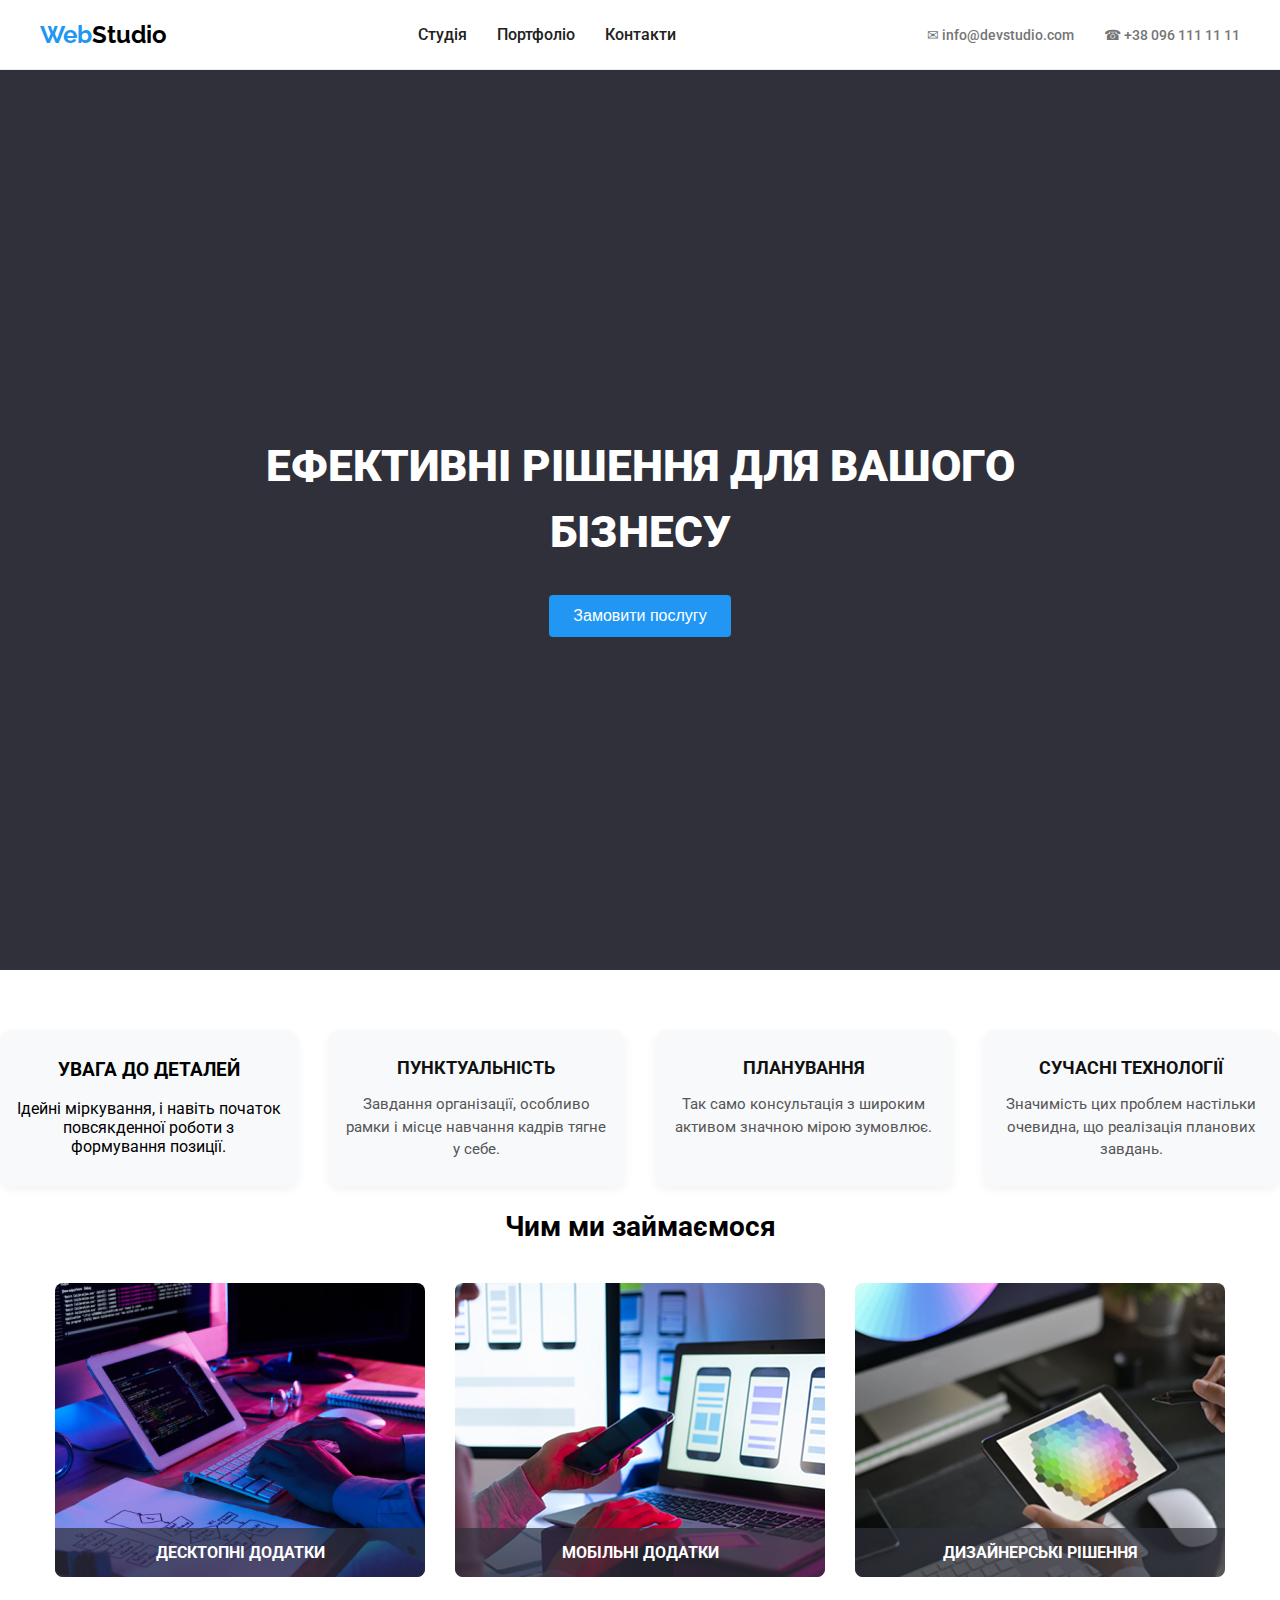
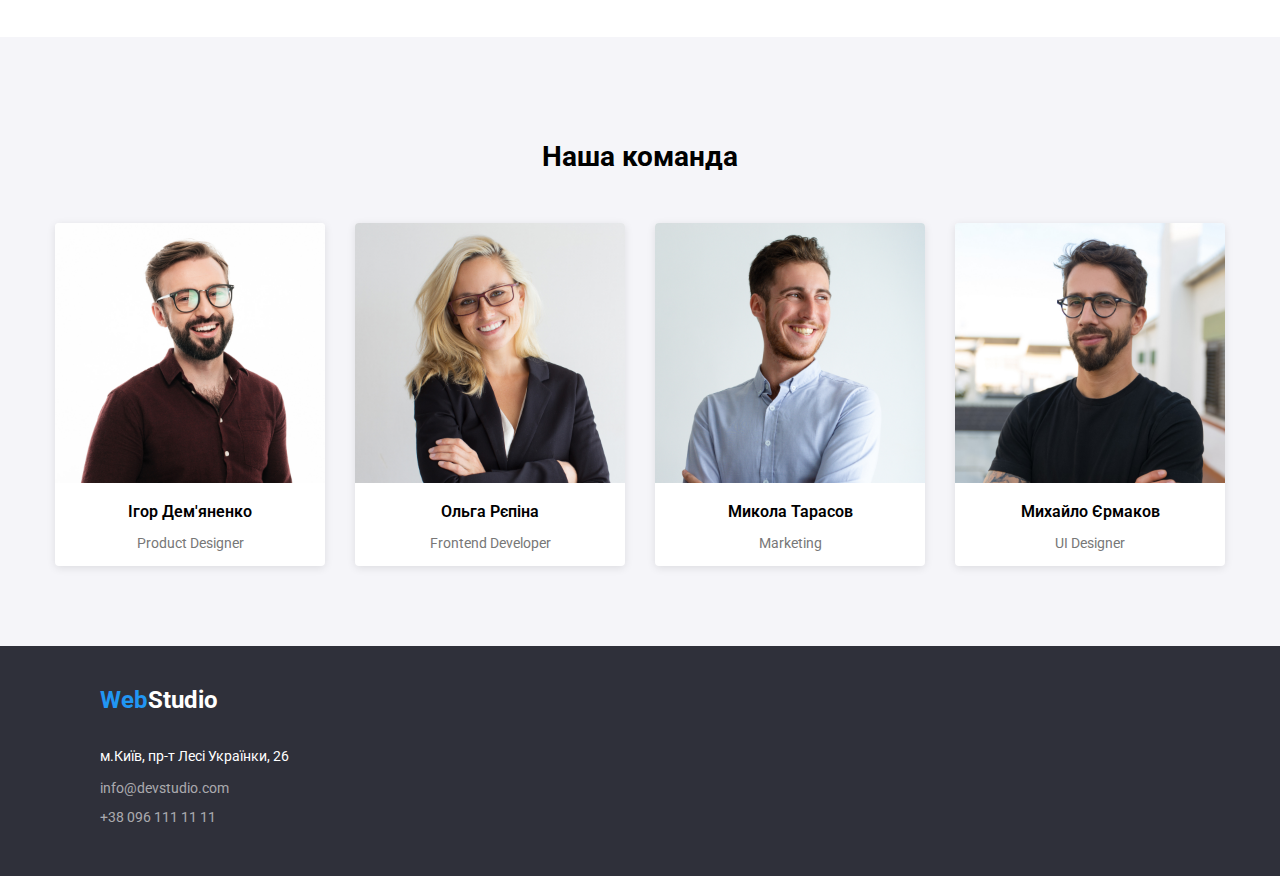
<file: index.html>
<!DOCTYPE html>
<html lang="uk">

<head>
    <meta charset="UTF-8" />
    <meta name="viewport" content="width=device-width, initial-scale=1.0" />
    <title>WebStudio</title>
    <link rel="preconnect" href="https://fonts.googleapis.com" />
    <link rel="preconnect" href="https://fonts.gstatic.com" crossorigin />
    <link
        href="https://fonts.googleapis.com/css2?family=Raleway:wght@700&family=Roboto:ital,wdth,wght@0,75..100,100..900;1,75..100,100..900&display=swap"
        rel="stylesheet" />
    <link rel="stylesheet" href="./style/style.css" />
</head>

<body>
    <header class="header">
    <div class="container header__container">
      <a href="#" class="logo"><span class="logo--blue">Web</span>Studio</a>

      <nav class="nav">
        <ul class="nav__list">
          <li><a href="#" class="nav__link active">Студія</a></li>
          <li><a href="#" class="nav__link">Портфоліо</a></li>
          <li><a href="#" class="nav__link">Контакти</a></li>
        </ul>
      </nav>

      <ul class="contacts">
        <li>
          <a href="mailto:info@devstudio.com" class="contact__link">
            ✉ info@devstudio.com
          </a>
        </li>
        <li>
          <a href="tel:+380961111111" class="contact__link">
            ☎ +38 096 111 11 11
          </a>
        </li>
      </ul>
    </div>
  </header>
    <main>
        <section class="hero">
  <div class="hero__content">
    <h1 class="hero__title">ЕФЕКТИВНІ РІШЕННЯ ДЛЯ ВАШОГО БІЗНЕСУ</h1>
    <button class="hero__button">Замовити послугу</button>
  </div>
</section>
        <section class="about">
            <h2 hidden class="about-title">Про нас</h2>
            <ul class="about-list">
                <li class="about-item">
                    <h3>УВАГА ДО ДЕТАЛЕЙ</h3>
                    <p>
                        Ідейні міркування, і навіть початок повсякденної роботи з
                        формування позиції.
                    </p>
                </li>
                <li class="about-item">
                    <h3 class="about-subtitle">ПУНКТУАЛЬНІСТЬ</h3>
                    <p class="about-text">
                        Завдання організації, особливо рамки і місце навчання кадрів тягне
                        у себе.
                    </p>
                </li>
                <li class="about-item">
                    <h3 class="about-subtitle">ПЛАНУВАННЯ</h3>
                    <p class="about-text">
                        Так само консультація з широким активом значною мірою зумовлює.
                    </p>
                </li>
                <li class="about-item">
                    <h3 class="about-subtitle">СУЧАСНІ ТЕХНОЛОГІЇ</h3>
                    <p class="about-text">
                        Значимість цих проблем настільки очевидна, що реалізація планових
                        завдань.
                    </p>
                </li>
            </ul>
            <h2 class="work-title">Чим ми займаємося</h2>
<ul class="work-list">
  <li class="work-item">
    <div class="work-overlay">
      <img class="work-img" src="./image/box1.jpg" width="370" height="294" alt="Написання Коду" />
      <div class="work-text">ДЕСКТОПНІ ДОДАТКИ</div>
    </div>
  </li>
  <li class="work-item">
    <div class="work-overlay">
      <img class="work-img" src="./image/box2.png" width="370" height="294" alt="Створення Адаптивів" />
      <div class="work-text">МОБІЛЬНІ ДОДАТКИ</div>
    </div>
  </li>
  <li class="work-item">
    <div class="work-overlay">
      <img class="work-img" src="./image/box3.png" width="370" height="294" alt="Створення Дизайну" />
      <div class="work-text">ДИЗАЙНЕРСЬКІ РІШЕННЯ</div>
    </div>
  </li>
</ul>
        </section>
        <section class="team">
            <h2 class="team-title">Наша команда</h2>
            <ul class="team-list">
                <li class="team-item">
                    <article class="teammate">
                        <div class="teammate-photo">
                            <img class="teammate-img" src="./image/igor.jpg" width="270" height="260"
                                alt="Дизайнер" />

                        </div>
                        <h3 class="teammate-title">Ігор Дем'яненко</h3>
                        <p class="teammate-text">Product Designer</p>
                    </article>
                </li>
                <li class="team-item">
                    <article class="teammate">
                        <div class="teammate-photo">
                            <img class="teammate-img" src="./image/olga.jpg" width="270" height="260"
                                alt="Розробник" />
                        </div>
                        <h3 class="teammate-title">Ольга Рєпіна</h3>
                        <p class="teammate-text">Frontend Developer</p>
                    </article>
                </li>
                <li class="team-item">
                    <article class="teammate">
                        <div class="teammate-photo">
                            <img class="teammate-img" src="./image/mykola.jpg" width="270" height="260"
                                alt="Маркетинг" />
                        </div>
                        <h3 class="teammate-title">Микола Тарасов</h3>
                        <p class="teammate-text">Marketing</p>
                    </article>
                </li>
                <li class="team-item">
                    <article class="teammate">
                        <div class="teammate-photo">
                            <img class="teammate-img" src="./image/mykhailo.jpg" height="260"
                                alt="Дизайнер" />
                        </div>
                        <h3 class="teammate-title">Михайло Єрмаков</h3>
                        <p class="teammate-text">UI Designer</p>
                    </article>
                </li>
            </ul>
        </section>
    </main>
    <footer>
        <a href="#" class="footer">Web<span class="logo-part">Studio</span></a>
        <address class="address">
            <ul class="address-list">
                <li class="address-item">
                    <p class="address-text">м.Київ, пр-т Лесі Українки, 26</p>
                </li>
                <li class="address-item">
                    <a href="mailto:info@devstudio.com" class="adress-link">info@devstudio.com</a>
                </li>
                <li class="address-item">
                    <a href="tel:+380961111111" class="adress-link">+38 096 111 11 11</a>
                </li>
            </ul>
        </address>
    </footer>
</body>

</html>
</file>
<file: style/style.css>
body {
  font-family: 'Roboto', sans-serif;
  margin: 0;
  padding: 0;
}

/* Header */
.header {
  background-color: #fff;
  border-bottom: 1px solid #ececec;
  padding: 20px 0;
}

.container {
  max-width: 1200px;
  margin: 0 auto;
  padding: 0 15px;
  display: flex;
  align-items: center;
  justify-content: space-between;
}

.logo {
  font-family: 'Raleway', sans-serif;
  font-size: 24px;
  font-weight: 700;
  text-decoration: none;
  color: #000;
  transition: color 250ms cubic-bezier(0.4, 0, 0.2, 1);
}

.logo--blue {
  color: #2196f3;
}

.logo:hover,
.logo:focus {
  color: #2196f3;
}

/* Навігація */
.nav__list {
  display: flex;
  list-style: none;
  gap: 30px;
  margin: 0;
  padding: 0;
}

.nav__link {
  text-decoration: none;
  color: #212121;
  font-weight: 500;
  padding-bottom: 4px;
  position: relative;
  transition:
    color 250ms cubic-bezier(0.4, 0, 0.2, 1),
    border-color 250ms cubic-bezier(0.4, 0, 0.2, 1);
}

.nav__link::after {
  content: "";
  position: absolute;
  left: 0;
  bottom: -4px;
  width: 0;
  height: 2px;
  background-color: #2196f3;
  border-radius: 1px;
  transition: width 250ms cubic-bezier(0.4, 0, 0.2, 1);
}

.nav__link:hover,
.nav__link:focus {
  color: #2196f3;
}

.nav__link:hover::after,
.nav__link:focus::after {
  width: 100%;
}

/* Контакти */
.contacts {
  list-style: none;
  display: flex;
  gap: 30px;
  margin: 0;
  padding: 0;
}

.contact__link {
  text-decoration: none;
  color: #757575;
  font-weight: 500;
  font-size: 14px;
  display: flex;
  align-items: center;
  gap: 8px;
  transition: color 250ms cubic-bezier(0.4, 0, 0.2, 1);
}

.contact__link:hover,
.contact__link:focus {
  color: #2196f3;
}

/* Hero Section */
.hero {
  background-color: #2F303A;
  height: 100vh;
  display: flex;
  align-items: center;
  justify-content: center;
  text-align: center;
  color: #fff;
  padding: 0 20px;
}

.hero__content {
  max-width: 800px;
}

.hero__title {
  font-size: 44px;
  font-weight: 900;
  text-transform: uppercase;
  margin-bottom: 30px;
  line-height: 1.5;
}

.hero__button {
  background-color: #2196f3;
  color: #fff;
  border: none;
  padding: 12px 24px;
  font-size: 16px;
  font-weight: 500;
  border-radius: 4px;
  cursor: pointer;
  transition: background-color 250ms cubic-bezier(0.4, 0, 0.2, 1);
}

.hero__button:hover,
.hero__button:focus {
  background-color: #1976d2;
}

/* About Section */
.about {
  padding: 60px 0;
  background-color: #fff;
  text-align: center;
}

.about-list {
  display: grid;
  grid-template-columns: repeat(auto-fit, minmax(250px, 1fr));
  gap: 30px;
  list-style: none;
  padding: 0;
  margin: 0;
}

.about-item {
  background-color: #f8f9fb;
  border-radius: 12px;
  padding: 10px 15px;
  box-shadow: 0 4px 10px rgba(0, 0, 0, 0.05);
  transition: transform 0.3s ease, box-shadow 0.3s ease;
}

.about-item:hover {
  transform: translateY(-5px);
  box-shadow: 0 8px 20px rgba(0, 0, 0, 0.1);
}

.about-icon {
  width: 60px;
  height: 60px;
  margin-bottom: 20px;
}

.about-subtitle {
  font-size: 1.1rem;
  font-weight: 700;
  margin-bottom: 10px;
  color: #111;
  text-transform: uppercase;
}

.about-text {
  font-size: 0.95rem;
  color: #555;
  line-height: 1.5;
}

/* Work Section */
.work-title {
  font-size: 28px;
  font-weight: 700;
  margin-bottom: 40px;
}

.work-list {
  display: flex;
  justify-content: center;
  gap: 30px;
  list-style: none;
  padding: 0;
  margin: 0 auto;
  max-width: 1200px;
}

.work-overlay {
  position: relative;
  overflow: hidden;
  border-radius: 8px;
  transition:
    transform 250ms cubic-bezier(0.4, 0, 0.2, 1),
    box-shadow 250ms cubic-bezier(0.4, 0, 0.2, 1);
}

.work-overlay:hover,
.work-overlay:focus {
  transform: translateY(-4px);
  box-shadow: 0 8px 16px rgba(0, 0, 0, 0.2);
}

.work-img {
  width: 100%;
  height: auto;
  display: block;
  transition: transform 250ms cubic-bezier(0.4, 0, 0.2, 1);
}

.work-text {
  position: absolute;
  bottom: 0;
  left: 0;
  width: 100%;
  padding: 15px 0;
  background: rgba(47, 48, 58, 0.7);
  color: #fff;
  font-size: 16px;
  font-weight: 700;
  text-transform: uppercase;
  text-align: center;
  transition: background-color 250ms cubic-bezier(0.4, 0, 0.2, 1);
}

.work-overlay:hover .work-img {
  transform: scale(1.05);
}

.work-overlay:hover .work-text {
  background-color: rgba(33, 150, 243, 0.6);
}

/* Team Section */
.team {
  padding: 80px 0;
  background-color: #f5f5f9;
  text-align: center;
}

.team-title {
  font-size: 28px;
  font-weight: 700;
  margin-bottom: 50px;
}

.team-list {
  display: flex;
  justify-content: center;
  gap: 30px;
  flex-wrap: wrap;
  list-style: none;
  margin: 0;
  padding: 0;
}

.team-item {
  flex: 1;
  max-width: 270px;
}

.teammate {
  background: #fff;
  border-radius: 4px;
  box-shadow: 0 2px 8px rgba(0, 0, 0, 0.1);
  overflow: hidden;
  transition: transform 250ms cubic-bezier(0.4, 0, 0.2, 1),
              box-shadow 250ms cubic-bezier(0.4, 0, 0.2, 1);
}

.teammate:hover,
.teammate:focus {
  transform: translateY(-5px);
  box-shadow: 0 8px 20px rgba(0, 0, 0, 0.15);
}

.teammate-title {
  font-size: 16px;
  font-weight: 600;
  margin: 15px 0 5px;
}

.teammate-text {
  font-size: 14px;
  color: #777;
  margin-bottom: 15px;
}

/* Нові стилі для соцмереж */
.social-list {
  display: flex;
  justify-content: center;
  gap: 15px;
  margin: 0 0 20px;
  padding: 0;
  list-style: none;
}

.social-icon {
  width: 24px;
  height: 24px;
  opacity: 0.8;
  transition: opacity 0.3s ease, transform 0.3s ease;
}

.social-icon:hover {
  opacity: 1;
  transform: scale(1.1);
}

/* Footer */
footer {
  background-color: #2f303a;
  padding: 40px 0;
  color: #fff;
}

.footer {
  font-size: 24px;
  font-weight: 700;
  text-decoration: none;
  color: #2196f3;
  display: inline-block;
  margin-bottom: 20px;
  margin-left: 100px;
  transition: color 250ms cubic-bezier(0.4, 0, 0.2, 1);
}

.footer:hover,
.footer:focus {
  color: #1e88e5;
}

.logo-part {
  color: #fff;
}

.address {
  font-style: normal;
  margin-left: 100px;
}

.address-list {
  list-style: none;
  margin: 0;
  padding: 0;
}

.address-item {
  margin-bottom: 10px;
}

.address-text {
  color: #fff;
  font-size: 14px;
}

.adress-link {
  color: rgba(255, 255, 255, 0.6);
  font-size: 14px;
  text-decoration: none;
  transition: color 250ms cubic-bezier(0.4, 0, 0.2, 1);
}

.adress-link:hover,
.adress-link:focus {
  color: #2196f3;
}
</file>
